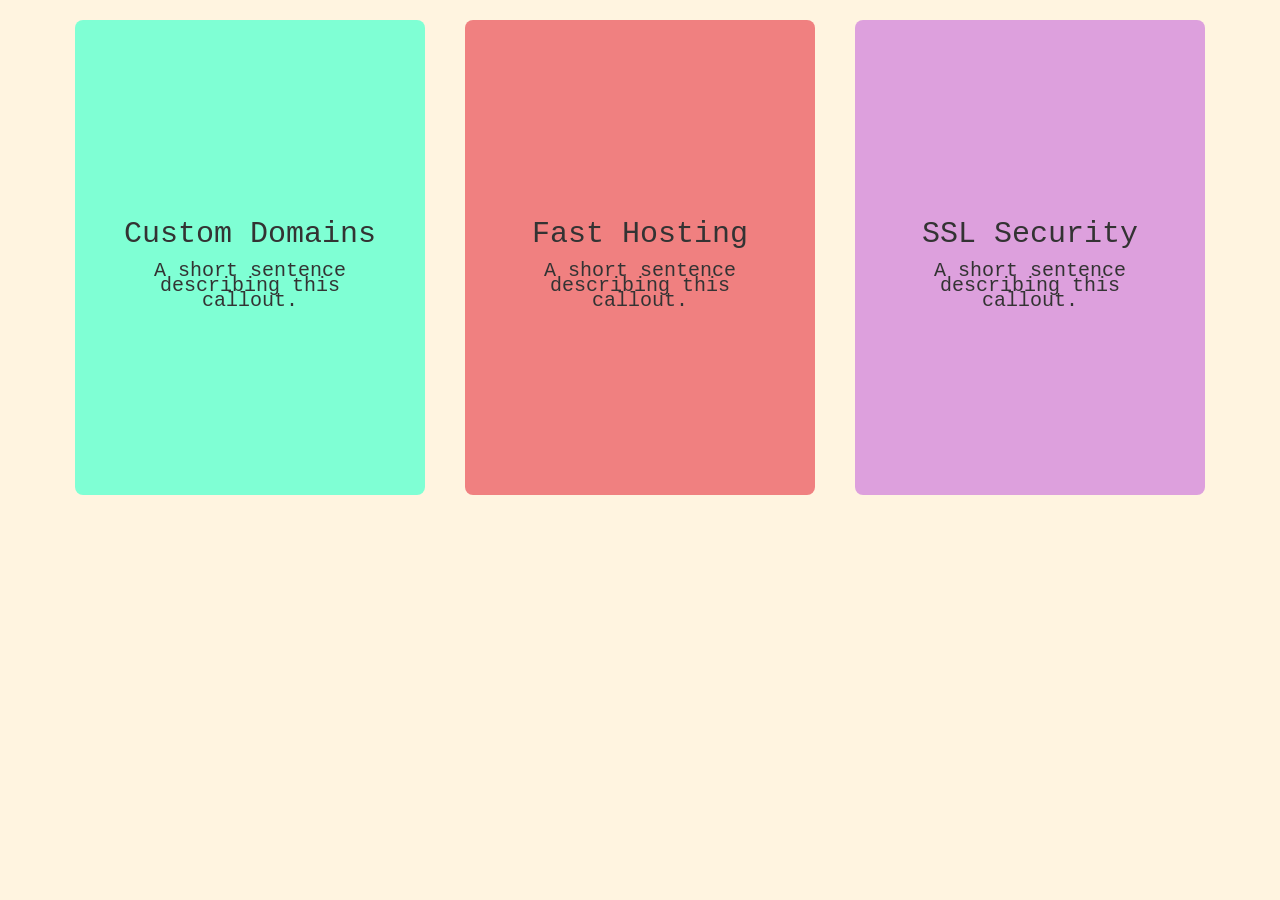
<file: flipCard/index.html>
<!DOCTYPE html>
<html lang="en">
<head>
    <meta charset="UTF-8">
    <meta name="viewport" content="width=device-width, initial-scale=1.0">
    <link rel="stylesheet" href="https://maxcdn.bootstrapcdn.com/bootstrap/3.3.7/css/bootstrap.min.css">
    <link rel="stylesheet" href="https://cdnjs.cloudflare.com/ajax/libs/font-awesome/4.7.0/css/font-awesome.min.css">
    <link rel="stylesheet" href="style.css">
    <script src="https://ajax.googleapis.com/ajax/libs/jquery/3.3.1/jquery.min.js"></script>
    <script src="https://maxcdn.bootstrapcdn.com/bootstrap/3.3.7/js/bootstrap.min.js"></script>
    <title>Flip Cards</title>
</head>
<body>
    <div class="container">
        <div class="row">

            <!-- Card 1 -->
            <div class="box-item col-md-4">
                <div class="flip-box">
                    <div class="flip-box-inner">
                        <div class="flip-box-front">
                            <div>
                                <h3 class="flip-box-header">Custom Domains</h3>
                                <p>A short sentence describing this callout.</p>
                            </div>
                        </div>
                        <div class="flip-box-back">
                            <div>
                                <h3 class="flip-box-header">Custom Domains</h3>
                                <p>A short sentence describing this callout.</p>
                                <button class="flip-box-button">Learn More</button>
                            </div>
                        </div>
                    </div>
                </div>
            </div>

            <!-- Card 2 -->
            <div class="box-item col-md-4">
                <div class="flip-box">
                    <div class="flip-box-inner">
                        <div class="flip-box-front" style="background-color: lightcoral;">
                            <div>
                                <h3 class="flip-box-header">Fast Hosting</h3>
                                <p>A short sentence describing this callout.</p>
                            </div>
                        </div>
                        <div class="flip-box-back" style="background-color: salmon;">
                            <div>
                                <h3 class="flip-box-header">Fast Hosting</h3>
                                <p>A short sentence describing this callout.</p>
                                <button class="flip-box-button">Learn More</button>
                            </div>
                        </div>
                    </div>
                </div>
            </div>

            <!-- Card 3 -->
            <div class="box-item col-md-4">
                <div class="flip-box">
                    <div class="flip-box-inner">
                        <div class="flip-box-front" style="background-color: plum;">
                            <div>
                                <h3 class="flip-box-header">SSL Security</h3>
                                <p>A short sentence describing this callout.</p>
                            </div>
                        </div>
                        <div class="flip-box-back" style="background-color: violet;">
                            <div>
                                <h3 class="flip-box-header">SSL Security</h3>
                                <p>A short sentence describing this callout.</p>
                                <button class="flip-box-button">Learn More</button>
                            </div>
                        </div>
                    </div>
                </div>
            </div>

        </div>
    </div>
</body>
</html>
</file>
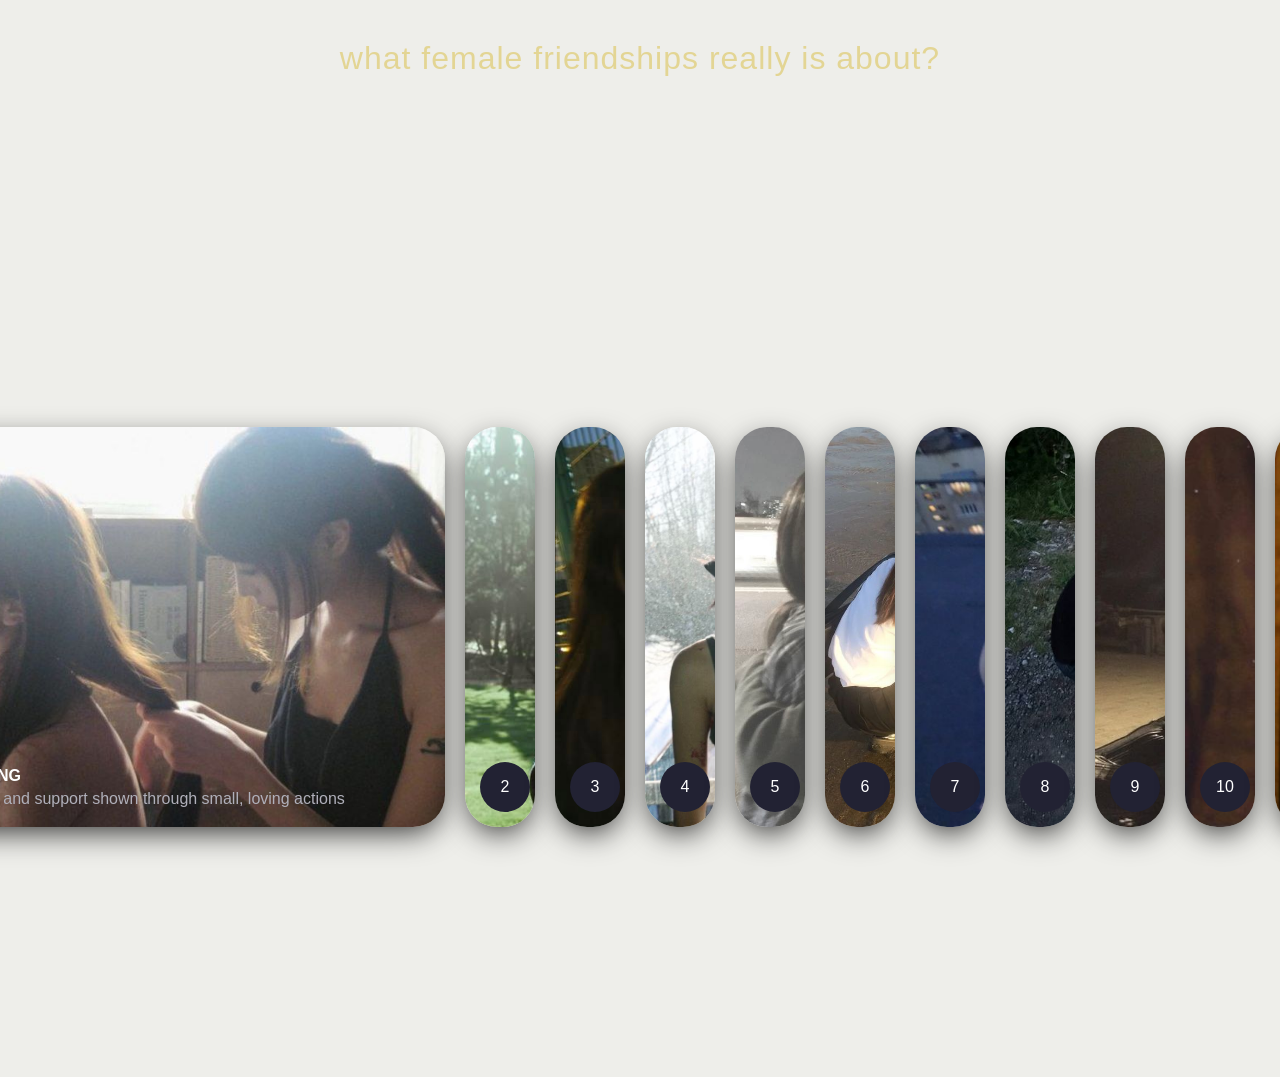
<file: CardAnimation/card.html>
<!DOCTYPE html>
<html lang="en">
<head>
    <meta charset="UTF-8">
    <meta name="viewport" content="width=device-width, initial-scale=1.0">
    <link rel="stylesheet" href="style.css">
    <title>Document</title>
</head>
<body>
<div class="section">
    <h1 class="title">what female friendships really is about?</h1>
     <div class="wrapper">
        <div class="container">
            <input type="radio" name="slide" id="c1" checked>
            <label for="c1" class="card">
                <div class="row">
                    <div class="icon">1</div>
                    <div class="description">
                        <h4>Nurturing</h4>
                        <p>
                            Quiet care and support shown through small, loving actions
                        </p>
                    </div>
                </div>
            </label>
            <input type="radio" name="slide" id="c2">
            <label for="c2" class="card">
                <div class="row">
                    <div class="icon">2</div>
                    <div class="description">
                        <h4>Comfort</h4>
                        <p>
                            Feeling safe enough to rest, lean, and just exist without effort.
                    </div>
                </div>
            </label>
            <input type="radio" name="slide" id="c3">
            <label for="c3" class="card">
                <div class="row">
                    <div class="icon">3</div>
                    <div class="description">
                        <h4>Admiration</h4>
                        <p>
                            A soft, warm look that shows appreciation and deep affection.
                    </div>
                </div>
            </label>
            <input type="radio" name="slide" id="c4">
            <label for="c4" class="card">
                <div class="row">
                    <div class="icon">4</div>
                    <div class="description">
                        <h4>Connection</h4>
                        <p>
                            An unspoken bond—you just feel understood without words.
                        </p>
                    </div>
                </div>
            </label>
            <input type="radio" name="slide" id="c5">
            <label for="c5" class="card">
                <div class="row">
                    <div class="icon">5</div>
                    <div class="description">
                        <h4>Trust</h4>
                        <p>
                            Knowing you can rely on each other without doubt.
                        </p>
                    </div>
                </div>
            </label>
            <input type="radio" name="slide" id="c6">
            <label for="c6" class="card">
                <div class="row">
                    <div class="icon">6</div>
                    <div class="description">
                        <h4>Loyalty</h4>
                        <p>
                            Standing by each other no matter what.
                        </p>
                    </div>
                </div>
            </label>
            <input type="radio" name="slide" id="c7">
            <label for="c7" class="card">
                <div class="row">
                    <div class="icon">7</div>
                    <div class="description">
                        <h4>Warmth</h4>
                        <p>
                            A gentle, comforting presence that feels like home.
                        </p>
                    </div>
                </div>
            </label>
            <input type="radio" name="slide" id="c8">
            <label for="c8" class="card">
                <div class="row">
                    <div class="icon">8</div>
                    <div class="description">
                        <h4>Ease</h4>
                        <p>
                            Being together without pressure—just natural and calm.
                        </p>
                    </div>
                </div>
            </label>
            <input type="radio" name="slide" id="c9">
            <label for="c9" class="card">
                <div class="row">
                    <div class="icon">9</div>
                    <div class="description">
                        <h4>Joy</h4>
                        <p>
                            Sharing little happy moments that make everything lighter.
                        </p>
                    </div>
                </div>
            </label>
            <input type="radio" name="slide" id="c10">
            <label for="c10" class="card">
                <div class="row">
                    <div class="icon">10</div>
                    <div class="description">
                        <h4>Support</h4>
                        <p>
                            Always there to lift each other up.
                        </p>
                    </div>
                </div>
            </label>
            <input type="radio" name="slide" id="c11">
            <label for="c11" class="card">
                <div class="row">
                    <div class="icon">11</div>
                    <div class="description">
                        <h4>Closeness</h4>
                        <p>
                            That deep bond where distance doesn’t matter.
                        </p>
                    </div>
                </div>
            </label>
            <input type="radio" name="slide" id="c12">
            <label for="c12" class="card">
                <div class="row">
                    <div class="icon">12</div>
                    <div class="description">
                        <h4>Tenderness</h4>
                        <p>
                            Soft, caring gestures filled with affection.
                        </p>
                    </div>
                </div>
            </label>
        </div>
    </div>
</div>
</body>
</html>
</file>
<file: flipCard/style.css>
body {
    font-family: 'Courier New', Courier, monospace;
    background: #fff4e0;
}

.color-white {
    color: white;
}

.box-item {
    padding: 20px;
}

/* The flip-box container */
.flip-box {
    position: relative;
    width: 100%;
    height: 475px;
    perspective: 1000px;
    cursor: pointer;
}

/* The inner wrapper that actually flips */
.flip-box-inner {
    position: relative;
    width: 100%;
    height: 100%;
    transform-style: preserve-3d;
    transition: transform 0.7s cubic-bezier(.4, .2, .2, 1);
}

/* Trigger the flip on hover */
.flip-box:hover .flip-box-inner {
    transform: rotateY(180deg);
}

/* Shared styles for front and back */
.flip-box-front,
.flip-box-back {
    position: absolute;
    top: 0;
    left: 0;
    width: 100%;
    height: 100%;
    border-radius: 8px;
    backface-visibility: hidden;
    -webkit-backface-visibility: hidden;
    display: flex;
    align-items: center;
    justify-content: center;
    text-align: center;
    padding: 40px;
    box-sizing: border-box;
}

/* Front starts facing forward */
.flip-box-front {
    background-color: aquamarine;
}

/* Back starts pre-rotated so it shows after the flip */
.flip-box-back {
    background-color: aqua;
    transform: rotateY(180deg);
}

.flip-box-header {
    font-size: 30px;
    margin-bottom: 12px;
}

.flip-box p {
    font-size: 20px;
    line-height: 1.5rem;
}

.flip-box-button {
    background-color: transparent;
    border: 2px solid #333;
    border-radius: 2px;
    color: #333;
    cursor: pointer;
    font-size: 20px;
    font-weight: bold;
    margin-top: 20px;
    padding: 15px 20px;
    text-transform: uppercase;
}

.flip-box-button:hover {
    background-color: rgba(0, 0, 0, 0.08);
}
</file>
<file: CardAnimation/style.css>
*{
    box-sizing: border-box;
    margin: 0;
    padding: 0;
    font-family: Arial, Helvetica, sans-serif;
}

body{
    background-color: #eeeeea;
}

.section {
    display: flex;
    flex-direction: column;
    align-items: center;
    gap: 100px;
    margin-top: 40px;
}

.title {
    font-size: 32px;
    font-weight: 300;
    text-align: center;
    color: #e3d594;
    letter-spacing: 1px;
    text-transform: lowercase;
}

.wrapper{
    width: 100%;
    height: 100vh;
    display: flex;
    align-items: center;
    justify-content: center;
}

.container{
    height: 400px;
    display: flex;
    flex-wrap: nowrap;
    justify-content: start;
}

.card{
    width: 70px;
    border-radius: .75rem;
    background-size: cover;
    cursor: pointer;
    overflow: hidden;
    border-radius: 2rem;
    margin: 0 10px;
    display: flex;
    align-items: flex-end;
    transition: .6s cubic-bezier(.28,-0.03,0,.99);
    box-shadow: 0px 10px 30px -5px rgba(0,0,0,0.8);
}

.card > .row{
    color: white;
    display: flex;
    flex-wrap: nowrap;
}

.card > .row > .icon{
    background: #223;
    color: white;
    border-radius: 50%;
    width: 50px;
    display: flex;
    justify-content: center;
    align-items: center;
    margin: 15px;
}

.card > .row > .description{
    display: flex;
    justify-content: center;
    flex-direction: column;
    overflow: hidden;
    height: 80px;
    width: 520px;
    opacity: 0;
    transform: translateY(30px);
    transition-delay: .3s;
    transition: all .3s ease;
}

.description p{
    color: #b0b0ba;
    padding-top: 5px;
}
.description h4{
    text-transform: uppercase;
}

input {
    display: none;
}

input:checked + label{
    width: 600px;
}

input:checked + label .description{
    opacity: 1 !important;
    transform: translateY(0) !important;
}

.card[for="c1"]{
    background-image: url('./images/1.jpg');
}
.card[for="c2"]{
    background-image: url('./images/2.jpg');
}
.card[for="c3"]{
    background-image: url('./images/3.jpg');
}
.card[for="c4"]{
    background-image: url('./images/4.jpg');
}
.card[for="c5"]{
    background-image: url('./images/5.jpg');
}
.card[for="c6"]{
    background-image: url('./images/6.jpg');
}
.card[for="c7"]{
    background-image: url('./images/7.jpg');
}
.card[for="c8"]{
    background-image: url('./images/8.jpg');
}
.card[for="c9"]{
    background-image: url('./images/9.jpg');
}
.card[for="c10"]{
    background-image: url('./images/10.jpg');
}
.card[for="c11"]{
    background-image: url('./images/11.jpg');
}
.card[for="c12"]{
    background-image: url('./images/12.jpg');
}
</file>
